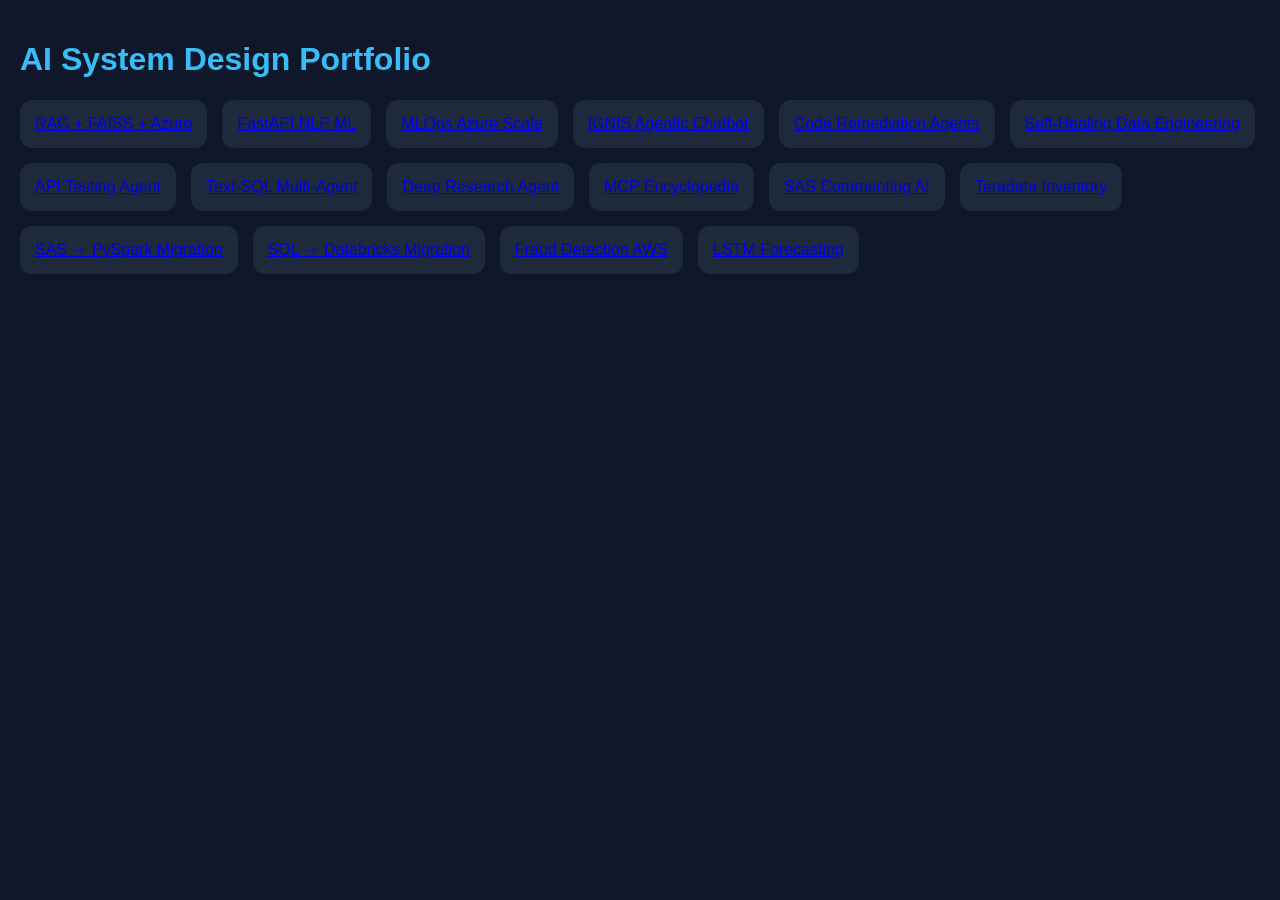
<file: projects/index.html>
<!DOCTYPE html>

<html>

<head>

<title>AI System Designs</title>

<link rel="stylesheet" href="style.css">

</head>



<body>

<div class="container">



<h1>AI System Design Portfolio</h1>



<div class="grid">



<a href="rag.html"><div class="card">RAG + FAISS + Azure</div></a>

<a href="fastapi-ml.html"><div class="card">FastAPI NLP ML</div></a>

<a href="mlops-azure.html"><div class="card">MLOps Azure Scale</div></a>

<a href="ignis-chatbot.html"><div class="card">IGNIS Agentic Chatbot</div></a>

<a href="code-remediation.html"><div class="card">Code Remediation Agents</div></a>

<a href="self-healing-de.html"><div class="card">Self-Healing Data Engineering</div></a>

<a href="api-agent.html"><div class="card">API Testing Agent</div></a>

<a href="text-sql-agent.html"><div class="card">Text-SQL Multi-Agent</div></a>

<a href="deep-research.html"><div class="card">Deep Research Agent</div></a>

<a href="mcp-encyclopedia.html"><div class="card">MCP Encyclopedia</div></a>

<a href="sas-commenting.html"><div class="card">SAS Commenting AI</div></a>

<a href="teradata-inventory.html"><div class="card">Teradata Inventory</div></a>

<a href="sas-migration.html"><div class="card">SAS → PySpark Migration</div></a>

<a href="sql-migration.html"><div class="card">SQL → Databricks Migration</div></a>

<a href="fraud-detection.html"><div class="card">Fraud Detection AWS</div></a>

<a href="lstm-forecast.html"><div class="card">LSTM Forecasting</div></a>



</div>



</div>

</body>

</html>
</file>
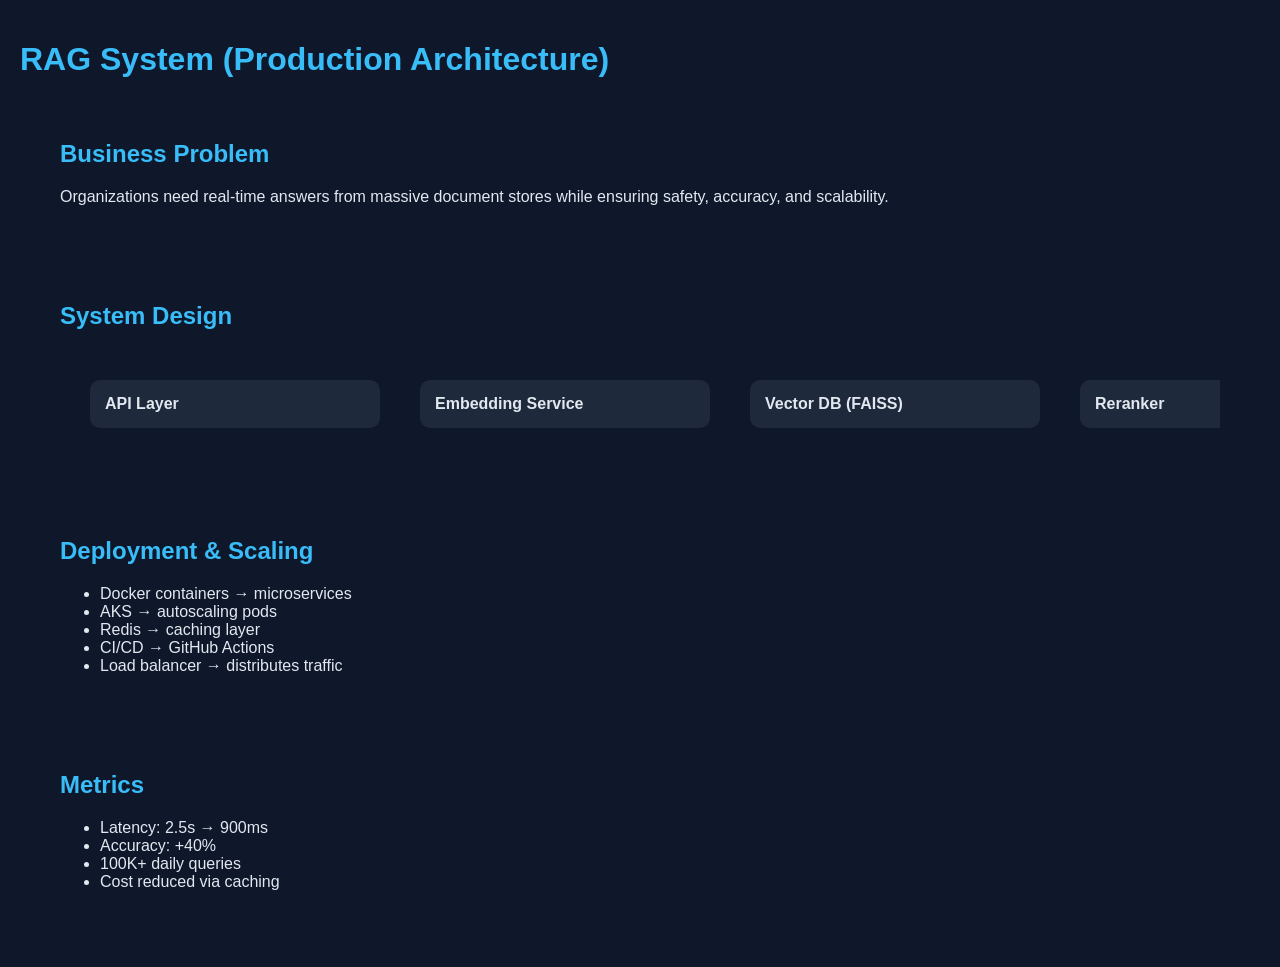
<file: projects/rag.html>
<!DOCTYPE html>
<html>
<head>
<meta name="viewport" content="width=device-width, initial-scale=1.0">
<link rel="stylesheet" href="style.css">
<script defer src="script.js"></script>

<style>
.pipeline {
  display: flex;
  overflow-x: auto;
  gap: 20px;
  padding: 20px;
}

.node {
  min-width: 260px;
  max-width: 260px;
  position: relative;
  cursor: pointer;
}

/* HOVER PANEL (WHY + HOW) */
.hover-box {
  position: absolute;
  top: -10px;
  left: 110%;
  width: 260px;
  max-height: 220px;
  overflow-y: auto;
  background: #0a0a1a;
  border: 1px solid rgba(0,245,212,0.2);
  padding: 12px;
  border-radius: 10px;
  display: none;
  z-index: 100;
  font-size: 13px;
}

/* SHOW ON HOVER */
.node:hover .hover-box {
  display: block;
}

/* EXPAND PANEL */
.expand-box {
  display: none;
  margin-top: 10px;
  max-height: 200px;
  overflow-y: auto;
  font-size: 13px;
  color: #94a3b8;
}

/* MOBILE FIX */
@media (max-width: 768px) {
  .hover-box {
    position: static;
    display: none;
    width: 100%;
    margin-top: 10px;
  }
}
</style>
</head>

<body>

<div class="gradient-bg"></div>
<div class="cyber-grid"></div>
<div id="particles"></div>

<div class="container">

<h1 class="glow-text orbitron">RAG System (Production Architecture)</h1>

<!-- BUSINESS -->
<div class="neu-card" style="padding:20px;margin:20px;">
<h2>Business Problem</h2>
<p>
Organizations need real-time answers from massive document stores while ensuring safety, accuracy, and scalability.
</p>
</div>

<!-- PIPELINE -->
<div class="neu-card" style="margin:20px;padding:20px;">
<h2>System Design</h2>

<div class="pipeline">

<!-- NODE -->
<div class="node neu-card" onclick="toggleExpand(this)">
<b>API Layer</b>

<div class="hover-box">
<b>WHY:</b> Entry point for all requests<br><br>
<b>HOW:</b> FastAPI async endpoints handle validation, auth, and routing<br><br>
<b>SCALE:</b> Horizontal scaling behind load balancer
</div>

<div class="expand-box">
Handles JWT auth, rate limiting, logging, and request normalization. Integrated with API Gateway for throttling.
</div>
</div>

<!-- NODE -->
<div class="node neu-card" onclick="toggleExpand(this)">
<b>Embedding Service</b>

<div class="hover-box">
<b>WHY:</b> Convert text → vector space<br><br>
<b>HOW:</b> Azure OpenAI embedding model<br><br>
<b>SCALE:</b> Batch async processing to reduce cost
</div>

<div class="expand-box">
Chunking strategy (recursive splitting), batch embedding, and caching frequently used embeddings in Redis.
</div>
</div>

<!-- NODE -->
<div class="node neu-card" onclick="toggleExpand(this)">
<b>Vector DB (FAISS)</b>

<div class="hover-box">
<b>WHY:</b> Fast similarity search<br><br>
<b>HOW:</b> IndexFlatIP + cosine similarity<br><br>
<b>SCALE:</b> Sharding + memory optimization
</div>

<div class="expand-box">
Top-K retrieval with approximate nearest neighbor optimization. Index stored in memory for ultra-low latency.
</div>
</div>

<!-- NODE -->
<div class="node neu-card" onclick="toggleExpand(this)">
<b>Reranker</b>

<div class="hover-box">
<b>WHY:</b> Improve relevance<br><br>
<b>HOW:</b> Cross-encoder model ranks retrieved docs<br><br>
<b>SCALE:</b> GPU inference
</div>

<div class="expand-box">
Uses transformer-based reranker to filter noisy FAISS results before passing to LLM.
</div>
</div>

<!-- NODE -->
<div class="node neu-card" onclick="toggleExpand(this)">
<b>LLM Layer</b>

<div class="hover-box">
<b>WHY:</b> Generate final answer<br><br>
<b>HOW:</b> Azure OpenAI GPT<br><br>
<b>SCALE:</b> Token optimization + caching
</div>

<div class="expand-box">
Prompt engineering, context injection, and token limit optimization to reduce cost.
</div>
</div>

<!-- NODE -->
<div class="node neu-card" onclick="toggleExpand(this)">
<b>Guardrails</b>

<div class="hover-box">
<b>WHY:</b> Prevent hallucination<br><br>
<b>HOW:</b> NVIDIA NeMo policies<br><br>
<b>SCALE:</b> Rule-based + LLM hybrid
</div>

<div class="expand-box">
Validates output, enforces policies, blocks unsafe responses, and ensures compliance.
</div>
</div>

</div>
</div>

<!-- DEPLOYMENT -->
<div class="neu-card" style="padding:20px;margin:20px;">
<h2>Deployment & Scaling</h2>
<ul>
<li>Docker containers → microservices</li>
<li>AKS → autoscaling pods</li>
<li>Redis → caching layer</li>
<li>CI/CD → GitHub Actions</li>
<li>Load balancer → distributes traffic</li>
</ul>
</div>

<!-- METRICS -->
<div class="neu-card" style="padding:20px;margin:20px;">
<h2>Metrics</h2>
<ul>
<li>Latency: 2.5s → 900ms</li>
<li>Accuracy: +40%</li>
<li>100K+ daily queries</li>
<li>Cost reduced via caching</li>
</ul>
</div>

</div>

<script>
function toggleExpand(el) {
  const box = el.querySelector('.expand-box');
  box.style.display = box.style.display === 'block' ? 'none' : 'block';

  // MOBILE: also toggle hover content
  const hover = el.querySelector('.hover-box');
  if (window.innerWidth < 768) {
    hover.style.display = hover.style.display === 'block' ? 'none' : 'block';
  }
}
</script>

</body>
</html>
</file>
<file: projects/style.css>
body {
  margin: 0;
  font-family: Arial;
  background: #0f172a;
  color: #e2e8f0;
}

.container {
  padding: 20px;
}

h1, h2 {
  color: #38bdf8;
}

.grid {
  display: flex;
  flex-wrap: wrap;
  gap: 15px;
}

.card {
  background: #1e293b;
  padding: 15px;
  border-radius: 12px;
  cursor: pointer;
  flex: 1 1 250px;
  transition: 0.3s;
}

.card:hover {
  transform: scale(1.05);
  background: #334155;
}

.details {
  margin-top: 10px;
  display: none;
  color: #94a3b8;
}

.pipeline {
  display: flex;
  overflow-x: auto;
}

.node {
  min-width: 220px;
  margin: 10px;
  padding: 15px;
  background: #1e293b;
  border-radius: 10px;
  cursor: pointer;
}
</file>
